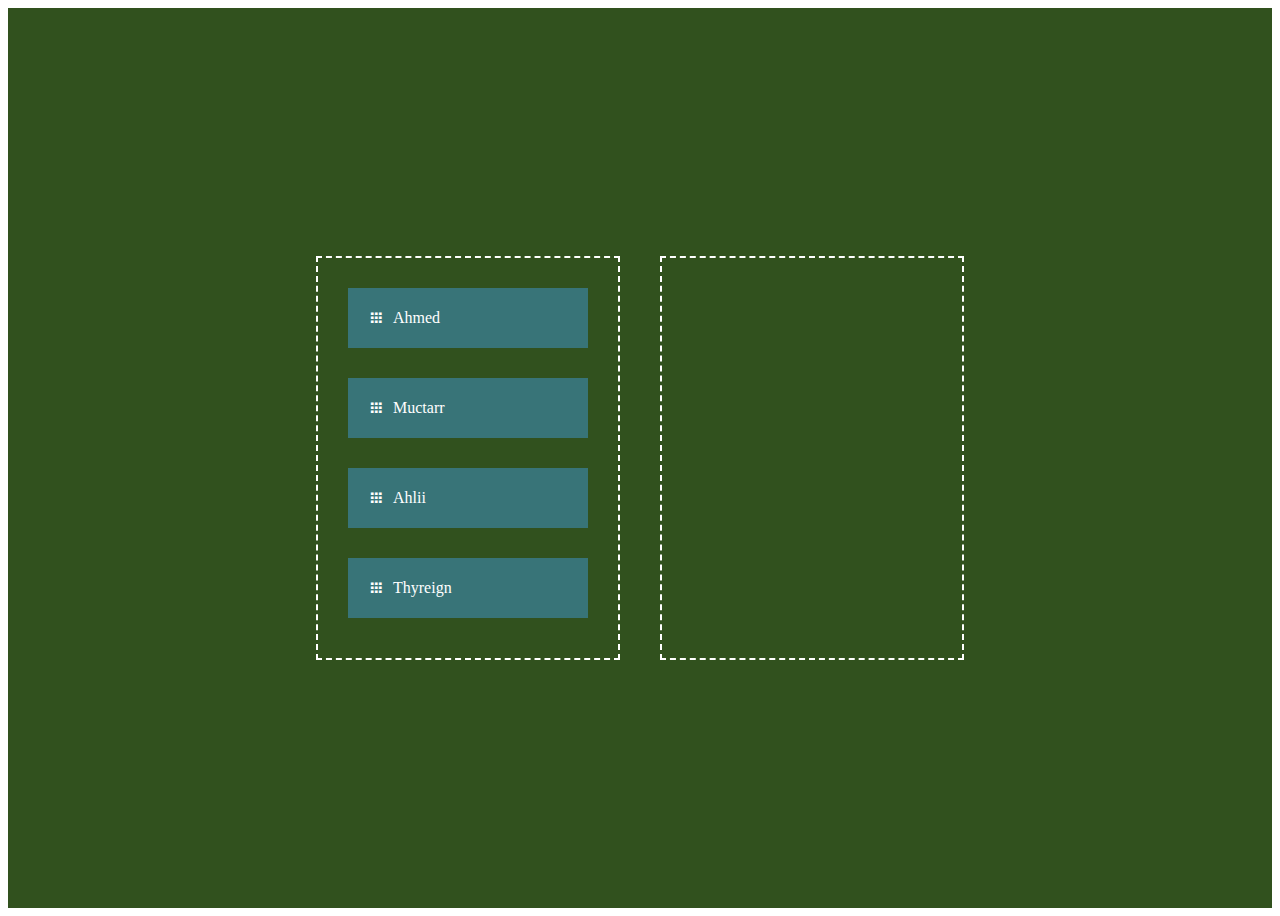
<file: Drag_and_drop_object/index.html>
<!DOCTYPE html>
<html lang="en">
<head>
    <meta charset="UTF-8">
    <meta name="viewport" content="width=device-width, initial-scale=1.0">
    <link href='https://unpkg.com/boxicons@2.1.4/css/boxicons.min.css' rel='stylesheet'>
    <link rel="stylesheet" href="style.css">
    <title>Drag and Drop</title>
</head>
<body>
    <div class="container">
        <div id="left">
            <div class="list" draggable="true"><i class='bx bxs-grid'></i>Ahmed</div>
            <div class="list" draggable="true"><i class='bx bxs-grid'></i>Muctarr</div>
            <div class="list" draggable="true"><i class='bx bxs-grid'></i>Ahlii</div>
            <div class="list" draggable="true"><i class='bx bxs-grid'></i>Thyreign</div>
        </div>
        <div id="right">
    
        </div>
    </div>
  <script src="script.js"></script>  
</body>
</html>
</file>
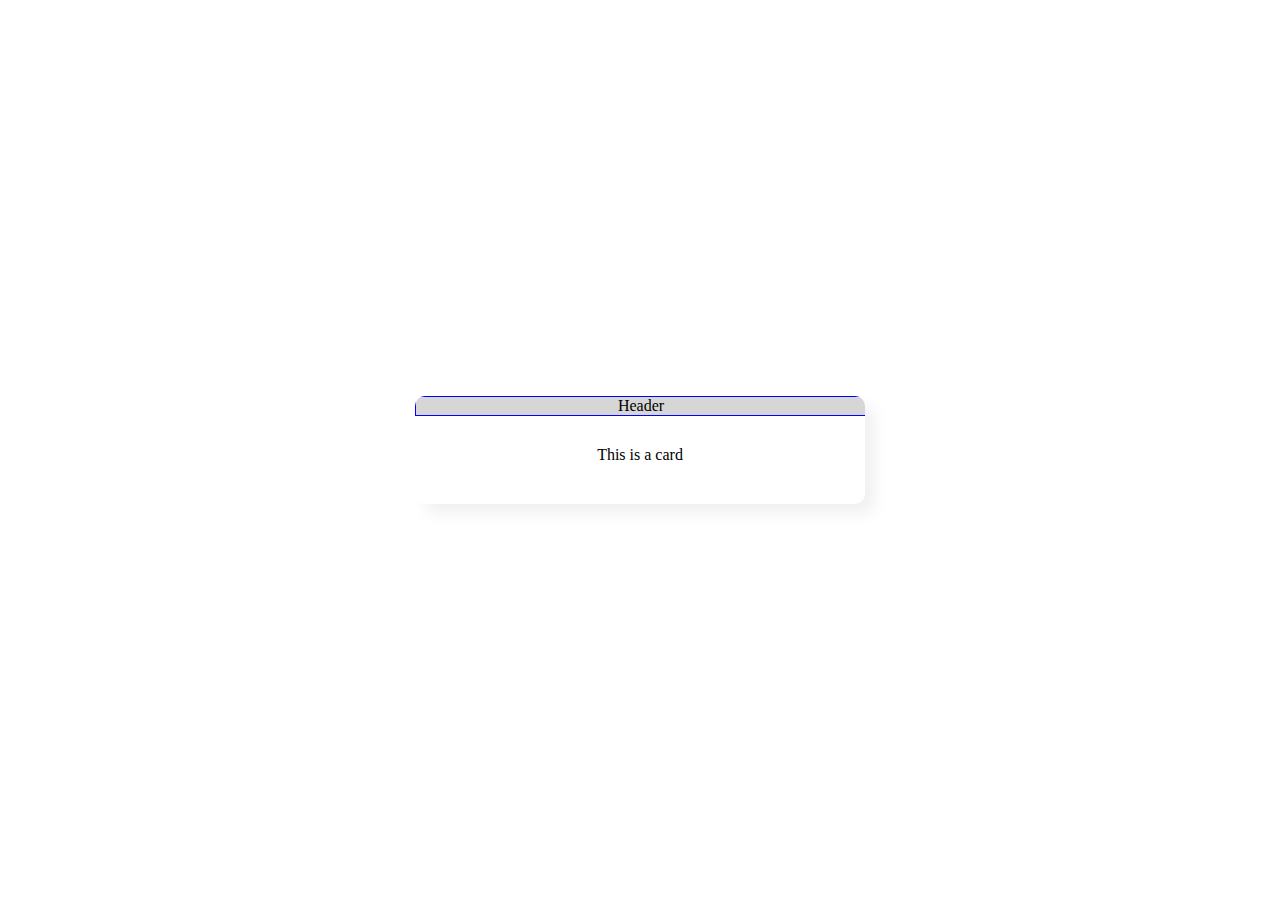
<file: draggable_card/index.html>
<!DOCTYPE html>
<html lang="en">
<head>
    <meta charset="UTF-8">
    <meta name="viewport" content="width=device-width, initial-scale=1.0">
    <title>Draggable</title>
    <link rel="stylesheet" type="text/css" href="style.css">
</head>
<body>
    <div class="wrapper">
        <header>Header</header>
        <div class="mainWindow">
            <div class="card">
                This is a card
            </div>
        </div>
    </div>
    <script>
        let wrapper = document.querySelector('.wrapper');
        let header = wrapper.querySelector('header');
        //remember to use {movementX and movementY};
        function ondrag({movementX,movementY}){
            let getStyle = getComputedStyle(wrapper);
            let top = parseInt(getStyle.top);
            let left = parseInt(getStyle.left);
            wrapper.style.top = `${top+movementY}px`;
            wrapper.style.left = `${left+movementX}px`;
        }
        header.addEventListener('mousedown',()=>{
            header.classList.add("active");
            header.addEventListener('mousemove',ondrag)
        });
        document.addEventListener('mouseup',()=>{
            header.classList.remove("active");
            header.removeEventListener('mousemove',ondrag);
        });
        
    </script>
</body>
</html>
</file>
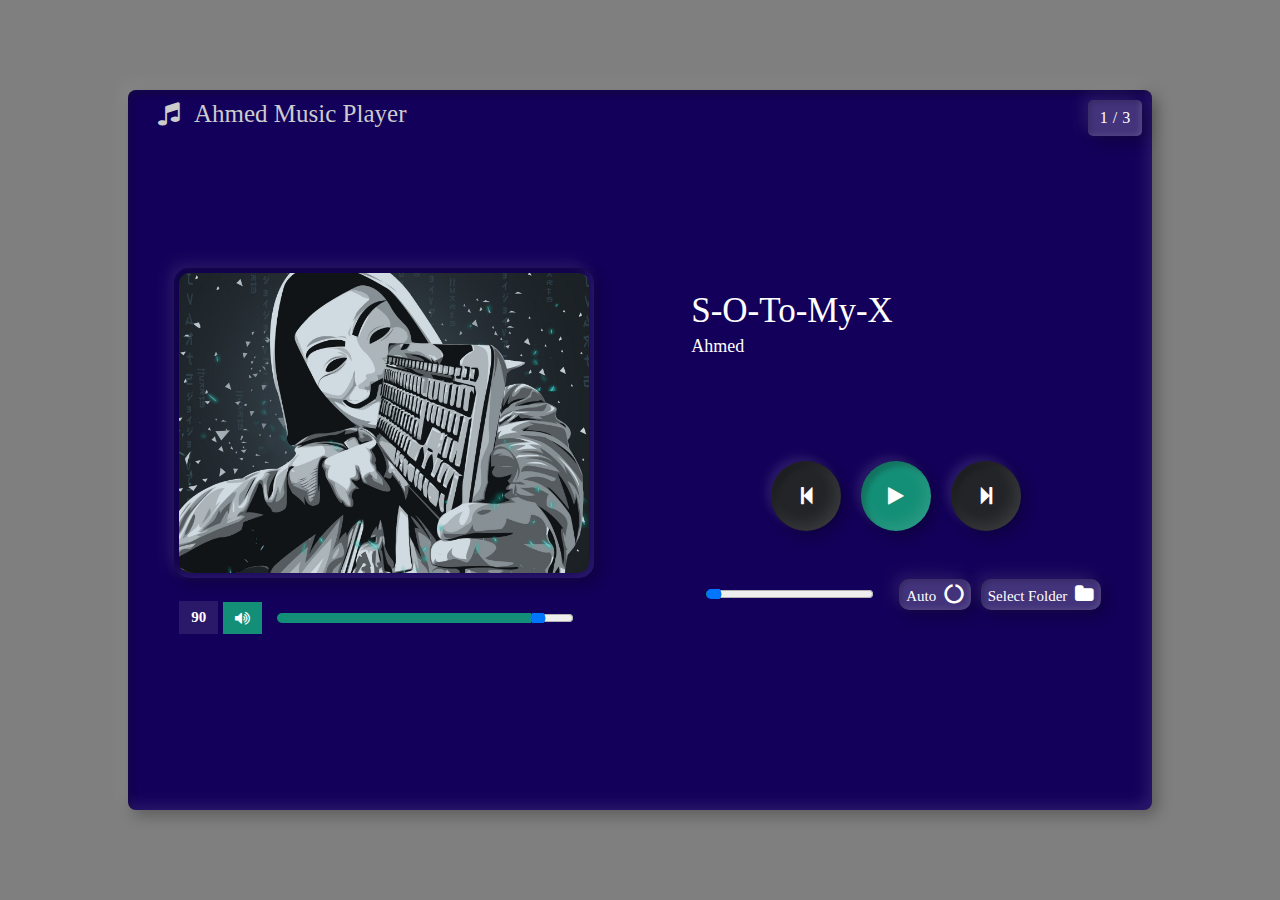
<file: Music_player/index.html>
<!DOCTYPE html>
<html>
<head>
	<title>music player</title>
    <meta name="viewport" content="width=device-width, initial-scale=1.0">
	  <link rel="stylesheet" href="https://cdnjs.cloudflare.com/ajax/libs/font-awesome/4.7.0/css/font-awesome.min.css">
    <link rel="stylesheet" type="text/css" href="style.css">
    <link id="favicon" rel="icon" type="icon" href="img/img2.jpg">
</head>

<body>

  <div class="main">
  	<p id="logo"><i class="fa fa-music"></i>Ahmed Music Player</p>
    
        <!-- show_song_number -->
        <div class="show_song_no">
          <p id="present">1</p>
          <p>/</p>
          <p id="total">5</p>
        </div>


    <!--- left part --->
     <div class="left">

      <!--- song img --->
      <img id="track_image">
         <div class="volume">
            <p id="volume_show">90</p>
            <i class="fa fa-volume-up" aria-hidden="true" id="volume_icon"></i>
            <input type="range" min="0" max="100" value="90" id="volume">  
         </div>

     </div>
 
     <!--- right part --->
  	 <div class="right">
       <!--- song title & artist name --->
       <div class="song_detail">
           <p id="title">title.mp3</p>
           <p id="artist">Artist name</p>
       </div>

      <!--- middle part --->
  	 	<div class="middle">
  	       <button  id="pre"><i class="fa fa-step-backward" aria-hidden="true"></i></button>
      	   <button  id="play"><i class="fa fa-play" aria-hidden="true"></i></button>
  	       <button  id="next"><i class="fa fa-step-forward" aria-hidden="true"></i></button>
  	   </div>

       <!--- song duration part --->
        <div class="duration">
           <input type="range" min="0" max="100" value="0" id="duration_slider">
           <button id="auto">Auto &nbsp;<i class="fa fa-circle-o-notch" aria-hidden="true"></i></button>
           <label id="auto" for="fileInput">Select Folder &nbsp;<i class="fa fa-folder" aria-hidden="true"></i></label>
           <input type="file" id="fileInput" accept=".mp3" webkitdirectory directory hidden>
        </div>
           
  	</div>


  </div>
   
  <!--- Add javascript file --->
  <script src="script.js"></script>
  <script>
    const musicPlayer = new MusicPlayer();
  </script>
</body>
</html>
</file>
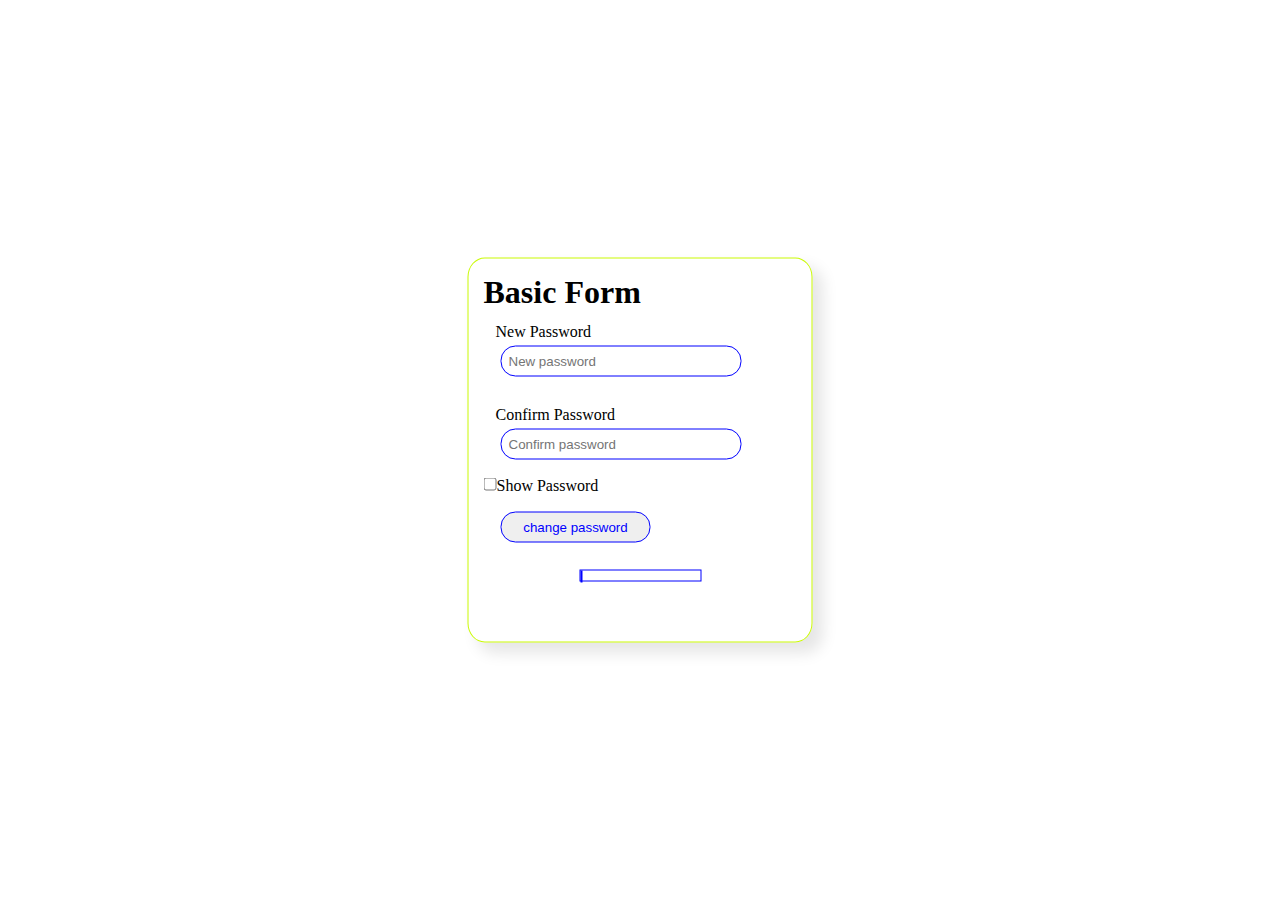
<file: paswd_auth/index.html>
<!DOCTYPE html>
<html lang="en">
<head>
    <meta charset="UTF-8">
    <meta name="viewport" content="width=device-width, initial-scale=1.0">
    <title>form</title>
    <link rel="stylesheet" type="text/css" href="style.css">
</head>
<body>
    <form>
        <h1>Basic Form</h1>
        <div class="inputs">
            <label>New Password</label>
            <input type="password" placeholder="New password" id="newPassword">
        </div>
        <div class="inputs">
            <label>Confirm Password</label>
            <input type="password" placeholder="Confirm password" id="confirmPassword">
        </div>
        <div class="fgtpswd">
            <input type="checkbox" id="showPassword"><label for="showPassword">Show Password</label>
        </div>
        <div class="inputs">
            <input type="submit" value="change password" id="submit">
            <span id="error"></span>
        </div>
        <div class="loader">
            <div class="load">
                <span id="strength"></span>
            </div>
        </div>
    </form>
    <script src="script.js"></script>
</body>
</html>
</file>
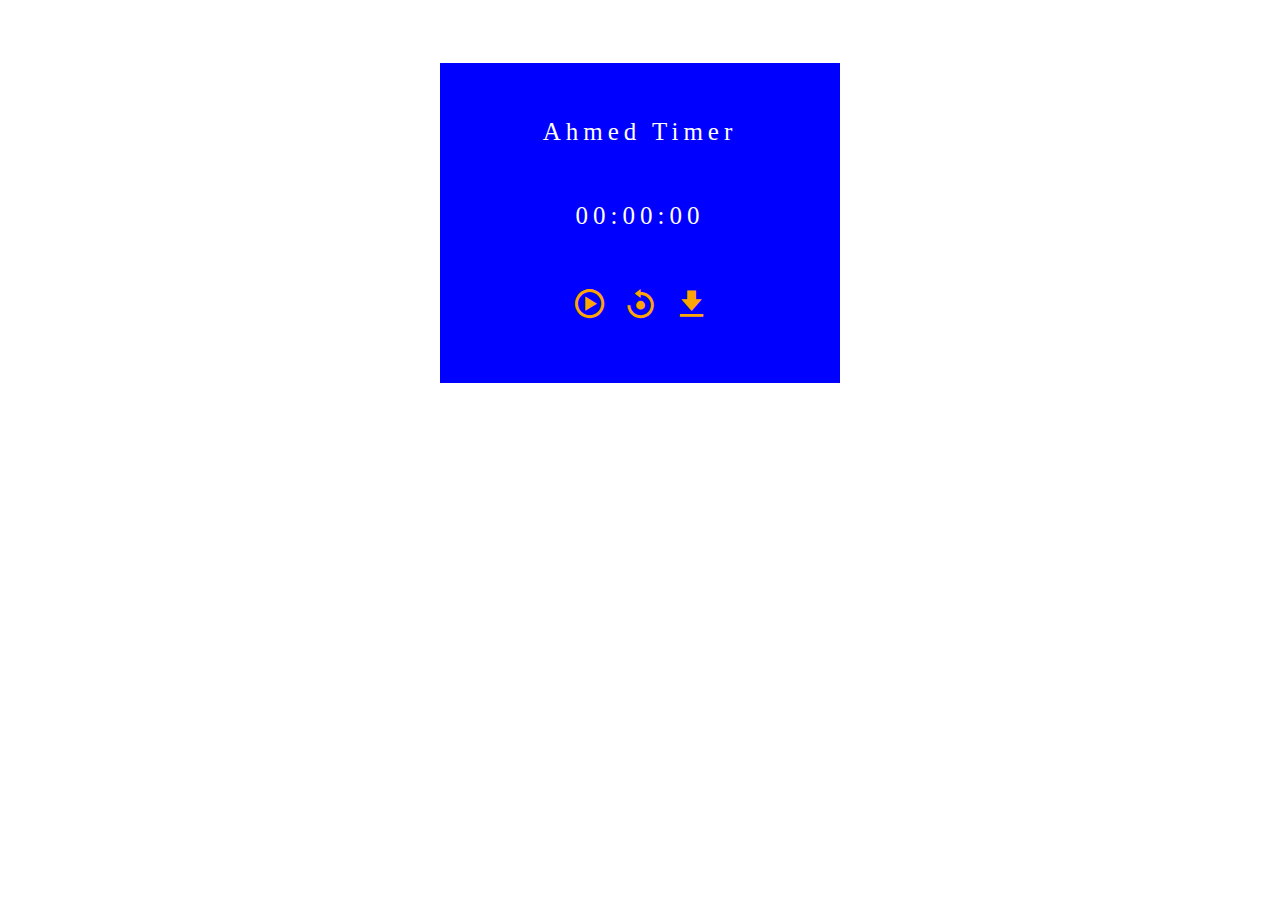
<file: Timer/index.html>
<!DOCTYPE html>
<html lang="en">
<head>
    <meta charset="UTF-8">
    <meta name="viewport" content="width=device-width, initial-scale=1.0">
    <title>Timer</title>
    <link href='https://unpkg.com/boxicons@2.1.4/css/boxicons.min.css' rel='stylesheet'>
    <link rel="stylesheet" type="text/css" href="syle.css">

</head>
<body>
    <div class="frame">
        <div class="TimerDisplay">Ahmed Timer</div>
        <div id="TimerDisplay">00:00:00</div>
        <div class="buttons">
            <button id="togglebtn"><i id="icon" class='bx bx-play-circle'></i></button>
            <button onclick="resetTimer()"><i class='bx bx-reset' ></i></button>
            <button onclick="addLaps()"><i class='bx bxs-download'></i></button>
        </div>
       <!-- <label id="laps"></label>-->
    </div>
    <script src="script.js"></script>
</body>
</html>
</file>
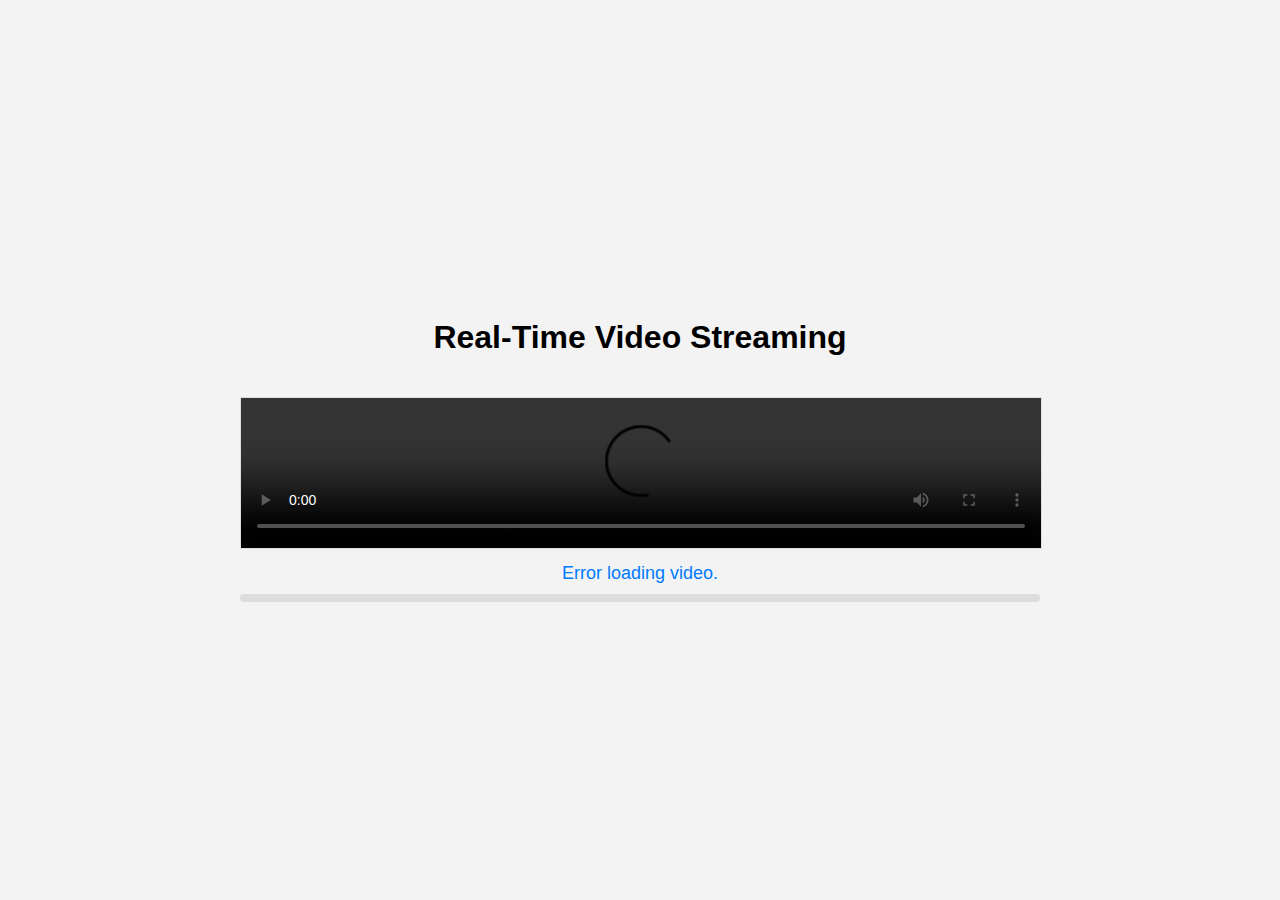
<file: VideoStreamingApplicationLogic/index.html>
<!DOCTYPE html>
<html lang="en">
<head>
  <meta charset="UTF-8">
  <meta name="viewport" content="width=device-width, initial-scale=1.0">
  <title>Real-Time Video Streaming Example</title>
  <style>
    body {
      font-family: Arial, sans-serif;
      display: flex;
      justify-content: center;
      align-items: center;
      height: 100vh;
      margin: 0;
      background-color: #f3f3f3;
    }

    .container {
      width: 80%;
      max-width: 800px;
      text-align: center;
    }

    video {
      width: 100%;
      max-width: 100%;
      margin-top: 20px;
      border: 1px solid #ddd;
    }

    .loading {
      margin-top: 10px;
      font-size: 18px;
      color: #007bff;
    }

    .progress-bar {
      width: 100%;
      background-color: #ddd;
      border-radius: 10px;
      height: 8px;
      margin-top: 10px;
    }

    .progress {
      height: 100%;
      background-color: #4caf50;
      width: 0%;
      border-radius: 10px;
    }
  </style>
</head>
<body>

<div class="container">
  <h1>Real-Time Video Streaming</h1>
  <video id="video" controls>
    <source id="videoSource" type="video/mp4">
    Your browser does not support the video tag.
  </video>
  <div class="loading">Loading video...</div>
  <div class="progress-bar">
    <div class="progress"></div>
  </div>
</div>

<script src="stream.js"></script>
</body>
</html>
</file>
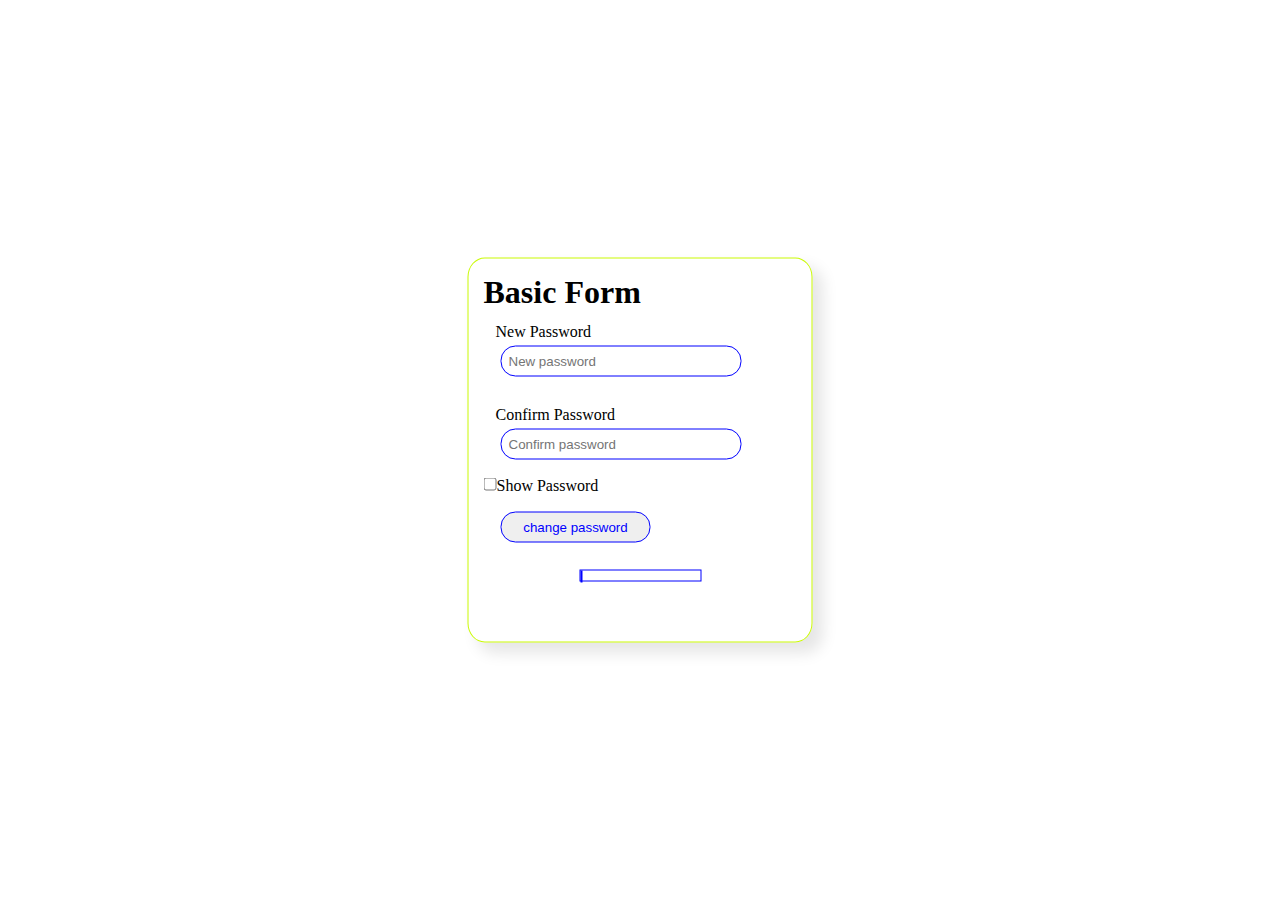
<file: paswd_auth/OOP_version/index.html>
<!DOCTYPE html>
<html lang="en">
<head>
    <meta charset="UTF-8">
    <meta name="viewport" content="width=device-width, initial-scale=1.0">
    <title>form</title>
    <link rel="stylesheet" type="text/css" href="style.css">
</head>
<body>
    <form>
        <h1>Basic Form</h1>
        <div class="inputs">
            <label>New Password</label>
            <input type="password" placeholder="New password" id="newPassword">
        </div>
        <div class="inputs">
            <label>Confirm Password</label>
            <input type="password" placeholder="Confirm password" id="confirmPassword">
        </div>
        <div class="fgtpswd">
            <input type="checkbox" id="showPassword"><label for="showPassword">Show Password</label>
        </div>
        <div class="inputs">
            <input type="submit" value="change password" id="submit">
            <span id="error"></span>
        </div>
        <div class="loader">
            <div class="load">
                <span id="strength"></span>
            </div>
        </div>
    </form>
    <script src="passwordStrength.js"></script>
    <script>
        const newpass = document.getElementById('newPassword');
        const confirmpass = document.getElementById('confirmPassword');
        const strengthDiv = document.querySelector('.load');
        const errorDiv = document.getElementById('error');
        
    
        new PasswordValidator(newpass, confirmpass, strengthDiv, errorDiv);
      </script>
</body>
</html>
</file>
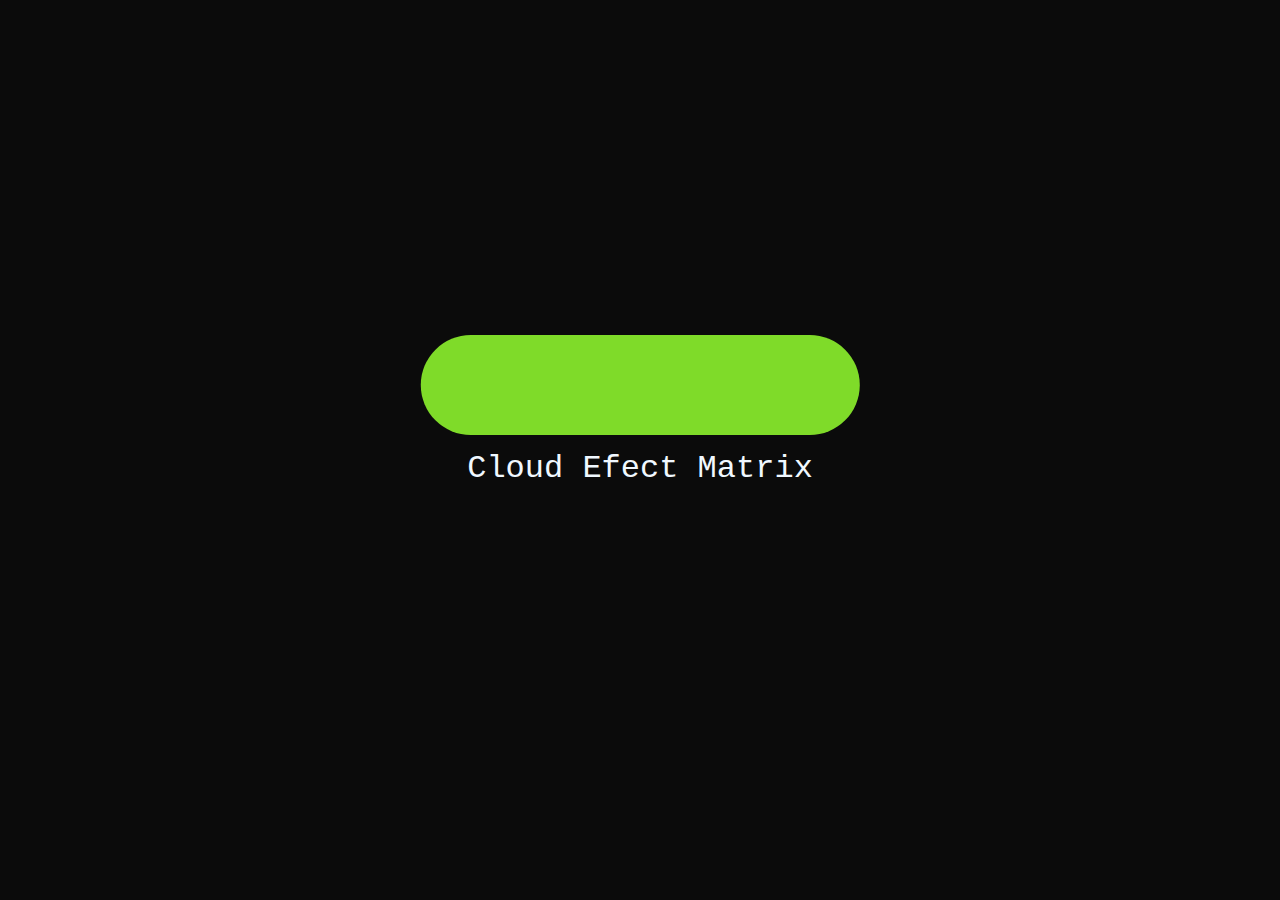
<file: cloud/cloud.html>
<!DOCTYPE html>
<html lang="en">
<head>
    <meta charset="UTF-8">
    <meta name="viewport" content="width=device-width, initial-scale=1.0">
    <title>Cloud</title>
    <link rel="stylesheet" href="cloud.css">
</head>
<body>
    <div class="container">
        <div class="cloud">
            <h2>Cloud Efect Matrix</h2>
        </div>
    </div>
</body>
<script src="cloud.js"></script>
</html>
</file>
<file: Drag_and_drop_object/style.css>
.container{
    width: 100%;
    min-height: 100vh;
    background: #31511E;
    display: flex;
    align-items: center;
    justify-content: center;
}
#left,#right{
    width: 300px;
    min-height: 400px;
    margin: 20px;
    border: 2px dashed #fff;
}
.list{
    background: #387478;
    height: 60px;
    margin: 30px;
    color: #fff;
    display: flex;
    align-items: center;
    cursor: grab;
}
.list i{
    width: 10px;
    margin-left: 20px;
    margin-right: 15px;
}
</file>
<file: draggable_card/style.css>
*{
    padding: 0px;
    margin: 0px;
}
.wrapper{
    position: absolute;
    top: 50%;
    left: 50%;
    max-width: 450px;
    width: 100%;
    background: #fff;
    border-radius: 10px;
    transform: translate(-50%, -50%);
    box-shadow: 10px 10px 15px rgba(0,0,0,0.06);
    overflow: hidden;
}
header{
    background-color: #d7d6d6;
    width: 100%;
    height: 10%;
    text-align: center; 
    border: 1px solid blue;
}
.wrapper header.active{
    cursor: move;
    user-select: none;
  }
.card{
    display: flex;
    padding: 30px 30px 40px 30px;
    align-items: center;
    flex-direction: column;
    justify-content: center;
}
</file>
<file: Music_player/style.css>
*{
	margin: 0;
	padding: 0;
	font-family: cursive;
}
body{
	min-height: 100vh;
	display: grid;
	place-items: center;
	background: rgba(0,0,0,0.5);
}
.main{
	position: relative;
	min-height: 80vh;
	width: 80%;
	display: flex;
	align-items: center;
	justify-content: center;
	background: #13005A;
	border-radius: 8px;
	box-shadow: inset 5px 5px 5px rgba(0,0,0,0.2),
	 inset -5px -5px 15px rgba(255,255,255,0.1),
	 5px 5px 15px rgba(0,0,0,0.3),
	 -5px -5px 15px rgba(255,255,255,0.1);
}
.main button{
	padding: 10px 12px;
	margin: 0 10px;
}
.main #logo{
	position: absolute;
	top: 10px;
	left: 30px;
	font-size: 25px;
	color: #ccc;
}
.main #logo i{
	margin-right: 15px;
}

/* left & right part */
.left{
	width: 50%;
	display: flex;
	align-items: center;
	justify-content: center;
	flex-direction: column;
}

/* song image */
.left img{
	height: 300px;
	width: 80%;
	border-radius: 15px;
	object-fit: cover;
	box-shadow: inset 5px 5px 5px rgba(0,0,0,0.2),
	 inset -5px -5px 15px rgba(255,255,255,0.1),
	 5px 5px 15px rgba(0,0,0,0.3),
	 -5px -5px 15px rgba(255,255,255,0.1);
	 padding: 5px;
}

/* both range slider part */
input[type="range"] {
	--webkit-appearance: none;
	width: 50%;
	outline: none;
	height: 10px;
	margin: 0 15px;
	overflow: hidden;
	border-radius: 10px;
}
input[type="range"]::-webkit-slider-thumb{
	-webkit-appearance: none;
	height: 10px;
	width: 10px;
	background: #148F77;
	cursor: pointer;
	box-shadow: -415px 0 0 400px #148F77;
}
.right input[type=range]{
	width: 40%;
}

/* volume part */
.left .volume{
	margin-top: 25px;
	width: 80%;
	height: 30px;
	display: flex;
	align-items: center;
	justify-content: center;
	color: #fff;
/*	border: 1px solid #fff;*/
}
.volume input[type="range"] {
	flex: 1;
}
.left .volume p{
	font-weight: bold;
	font-size: 15px;
}
.left .volume i{
	cursor: pointer;
	padding: 8px 12px;
	background: #148F77;
}
.left .volume i:hover{
	background: rgba(245,245,245,0.1);
}
.volume #volume_show{
	padding: 8px 12px;
	margin: 0 5px 0 0;
	background: rgba(245,245,245,0.1);
}

/* right part */
.right{
	width: 50%;
	padding: 10px 0;
	display: flex;
	align-items: center;
	flex-direction: column;
}
 .right .middle{
 	width: 100%;
    display: flex;
	align-items: center;
	justify-content: center;
}
.right .middle button{
	border: none;
	height: 70px;
	width: 70px;
	border-radius: 50%;	
    display: flex;
	align-items: center;
	justify-content: center;
	cursor: pointer;
	outline: none;
	transition: 0.5s;
	background: #232427;
	box-shadow: inset 5px 5px 5px rgba(0,0,0,0.2),
	 inset -5px -5px 15px rgba(255,255,255,0.1),
	 5px 5px 15px rgba(0,0,0,0.3),
	 -5px -5px 10px rgba(255,255,255,0.1);
}
.song_detail{
	position: relative;
	width: 80%;
	overflow: hidden;
	margin-bottom: 6.5em;
/*	border: 1px solid #fff;*/
}
.song_detail #title{
	text-transform: capitalize;
	color: #fff;
	font-size: 35px;
}
.song_detail #artist{
	text-transform: capitalize;
	color: #fff;
	font-size: 18px;
	margin-top: 5px;
}
.right .duration{
	margin-top: 3em;
	position: relative;
	display: flex;
	align-items: center;
	justify-content: center;
	width: 80%;
/*	border: 1px solid #fff;*/
}
.duration input[type="range"] {
	flex: 1;
}
.right #auto{
	font-size: 15px;
	text-align: center;
	cursor: pointer;
	border: none;
	padding: 5px 7px;
	color: #fff;
	background: rgba(255,255,255,0.2);
	outline: none;
	border-radius: 10px;
	box-shadow: inset 2px 2px 5px rgba(0,0,0,0.2),
	 inset -2px -2px 5px rgba(255,255,255,0.1),
	 5px 5px 15px rgba(0,0,0,0.3),
	 -5px -5px 15px rgba(255,255,255,0.1);
}
#play{
	background: #148F77;
}
.right button:hover{
	background: #148F77;
}
.right i:before{
	color: #fff;
	font-size: 20px;
}
.show_song_no{
  position: absolute;
  top: 10px;
  right: 10px;
  width: 30px;
  height: 20px;
  display: flex;
  align-items: center;
  justify-content: center;
  padding: 8px 12px;
  color: #fff;
  border-radius: 5px;
  background: rgba(255,255,255,0.2);
  box-shadow: inset 2px 2px 5px rgba(0,0,0,0.2),
	 inset -2px -2px 5px rgba(255,255,255,0.1),
	 5px 5px 15px rgba(0,0,0,0.3),
	 -5px -5px 15px rgba(255,255,255,0.1);

}
.show_song_no p:nth-child(2){
	margin: 0 5px;
}

/*responsive*/
@media(max-width: 700px){
	.main{
		min-height: 100vh;
		width: 100%;
		flex-direction: column;
	}
	.right{
		margin-top: 50px;
		width: 60%;
	}
	.right .duration{
        width: 90%;
	}
	.left{
		margin-top: 5em;
	    width: 60%;
	}
	.left img{
        min-width: 90%;
        height: 180px;
	}
	.main #logo{
		display: none;
	}
	.song_detail{
		position: absolute;
		top: 5px;
		left: 10px;
		width: 80%;
		height: 70px;
	}
	.song_detail #title{
		font-size: 1.8em;
	}
}


@media(max-width: 500px){
	.main{
		min-height: 100vh;
		width: 100%;
		flex-direction: column;
	}
	.right{
		margin-top: 50px;
		width: 80%;
	}
	.left{
		margin-top: 5em;
	    width: 80%;
	}
	.left img{
        min-width: 90%;
        height: 180px;
	}
	.main #logo{
		display: none;
	}
	.song_detail{
		position: absolute;
		top: 5px;
		left: 10px;
		width: 80%;
		height: 70px;
	}
	.song_detail #title{
		font-size: 1.5em;
	}
	.song_detail #artist{
		font-size: 0.8em;
	}
	.right .middle button{
		height: 62px;
	    width: 62px;
	}
}
</file>
<file: paswd_auth/style.css>
*{
    padding: 0px;
    margin: 0px;
    text-align: left;
}
form{
    position: absolute;
    top: 50%;
    left: 50%;
    transform: translate(-50%,-50%);
    padding: 15px;
    width: 345px;
    height: 385px;
    box-sizing: border-box;
    box-shadow: 10px 10px 15px rgba(0, 0, 0, 0.1);
    border-radius: 5%;
    border: 1px solid #c9fa03;
    display: flex;
    flex-direction: column;
}
.inputs{
    width: 100%;
    padding: 5px;
    margin: 7px;
    display: flex;
    flex-direction: column;

}
input[type="password"],input[type="text"]{  
    margin: 5px;
    padding: 7px;
    width: 225px;
    border: 1px solid blue;
    outline: none;
    color: blue;
    border-radius: 15px;
}
input[type="submit"]{
    margin: 5px;
    padding: 7px;
    width: 150px;
    border: 1px solid blue;
    outline: none;
    color: blue;
    border-radius: 15px;
    text-align: center;
    cursor: pointer;
}
#error{
    display: none;
    color: red;
}
.loader{
    margin: 10px auto;
    padding: 0px;
    width: 120px;
    height: 10px;
    border: 1px solid blue;
    text-align: center;
}
.load{
    width: 0%;
    border: 1px solid blue;
    height: 99%;
    color: white;
}
</file>
<file: Timer/syle.css>
.frame{
    margin: 5% auto;
    width: 25em;
    height: 20em;
    background-color: blue;
    text-align: center;
    display: flex;
    flex-direction: column;
    justify-content: space-evenly;
}
#TimerDisplay, .TimerDisplay{
    font-size: 25px;
    letter-spacing: 5px;
    color: #fff;
}
.buttons button{
    background: none;
    border: none;
    color: orange;
    font-size: 35px;
    cursor: pointer;
}
label{
    font-size: 25px;
    letter-spacing: 5px;
    color: blue;
    background-color: aquamarine;
    margin: 1px;
}
</file>
<file: paswd_auth/OOP_version/style.css>
*{
    padding: 0px;
    margin: 0px;
    text-align: left;
}
form{
    position: absolute;
    top: 50%;
    left: 50%;
    transform: translate(-50%,-50%);
    padding: 15px;
    width: 345px;
    height: 385px;
    box-sizing: border-box;
    box-shadow: 10px 10px 15px rgba(0, 0, 0, 0.1);
    border-radius: 5%;
    border: 1px solid #c9fa03;
    display: flex;
    flex-direction: column;
}
.inputs{
    width: 100%;
    padding: 5px;
    margin: 7px;
    display: flex;
    flex-direction: column;

}
input[type="password"],input[type="text"]{  
    margin: 5px;
    padding: 7px;
    width: 225px;
    border: 1px solid blue;
    outline: none;
    color: blue;
    border-radius: 15px;
}
input[type="submit"]{
    margin: 5px;
    padding: 7px;
    width: 150px;
    border: 1px solid blue;
    outline: none;
    color: blue;
    border-radius: 15px;
    text-align: center;
    cursor: pointer;
}
#error{
    display: none;
    color: red;
}
.loader{
    margin: 10px auto;
    padding: 0px;
    width: 120px;
    height: 10px;
    border: 1px solid blue;
    text-align: center;
}
.load{
    width: 0%;
    border: 1px solid blue;
    height: 99%;
    color: white;
}
</file>
<file: cloud/cloud.css>
/* General Reset */
* {
    margin: 0;
    padding: 0;
    box-sizing: border-box;
}

/* Cloud container */
.container {
    height: 100vh;
    display: flex;
    justify-content: center;
    align-items: center;
    background-color: #0b0b0b;
    overflow: hidden;
}

/* Cloud effect styling */
.container .cloud {
    position: relative;
    width: 360px;
    z-index: 100;
    filter: drop-shadow(0 0 35px var(--clr));
    font-family: 'Courier New', Courier, monospace;
}

.container .cloud h2 {
    position: absolute;
    left: 50%;
    transform: translateX(-50%);
    white-space: nowrap;
    font-size: 2em;
    z-index: 1000;
    font-weight: 400;
    padding: 0 10px;
    border-radius: 10px;
    color: aliceblue;
}

.container .cloud h2::before {
    content: '';
    position: absolute;
    top: -115px;
    left: 50%;
    transform: translateX(-50%);
    border-radius: 1000px;
    width: 120%;
    height: 100px;
    background: #7fdb29;
}

/* Animation for color change */
@keyframes animateColor {
    0% {
        filter: hue-rotate(0deg);
    }
    100% {
        filter: hue-rotate(360deg);
    }
}

@keyframes fall {
    0% {
        transform: translateY(-20px);
        opacity: 0;
    }
    100% {
        transform: translateY(100vh);
        opacity: 1;
    }
}

/* Raindrop styling */
.drop {
    position: absolute;
    top: -20px;
    color: #00f;
    animation: fall linear infinite;
    opacity: 0;
}

.drop:nth-child(even) {
    color: #0f0;
}

.drop:nth-child(odd) {
    color: #f00;
}

.drop {
    animation-duration: 2s;
}

/* Cloud glow animation */
.container .cloud {
    animation: animateColor 10s linear infinite;
}
</file>
